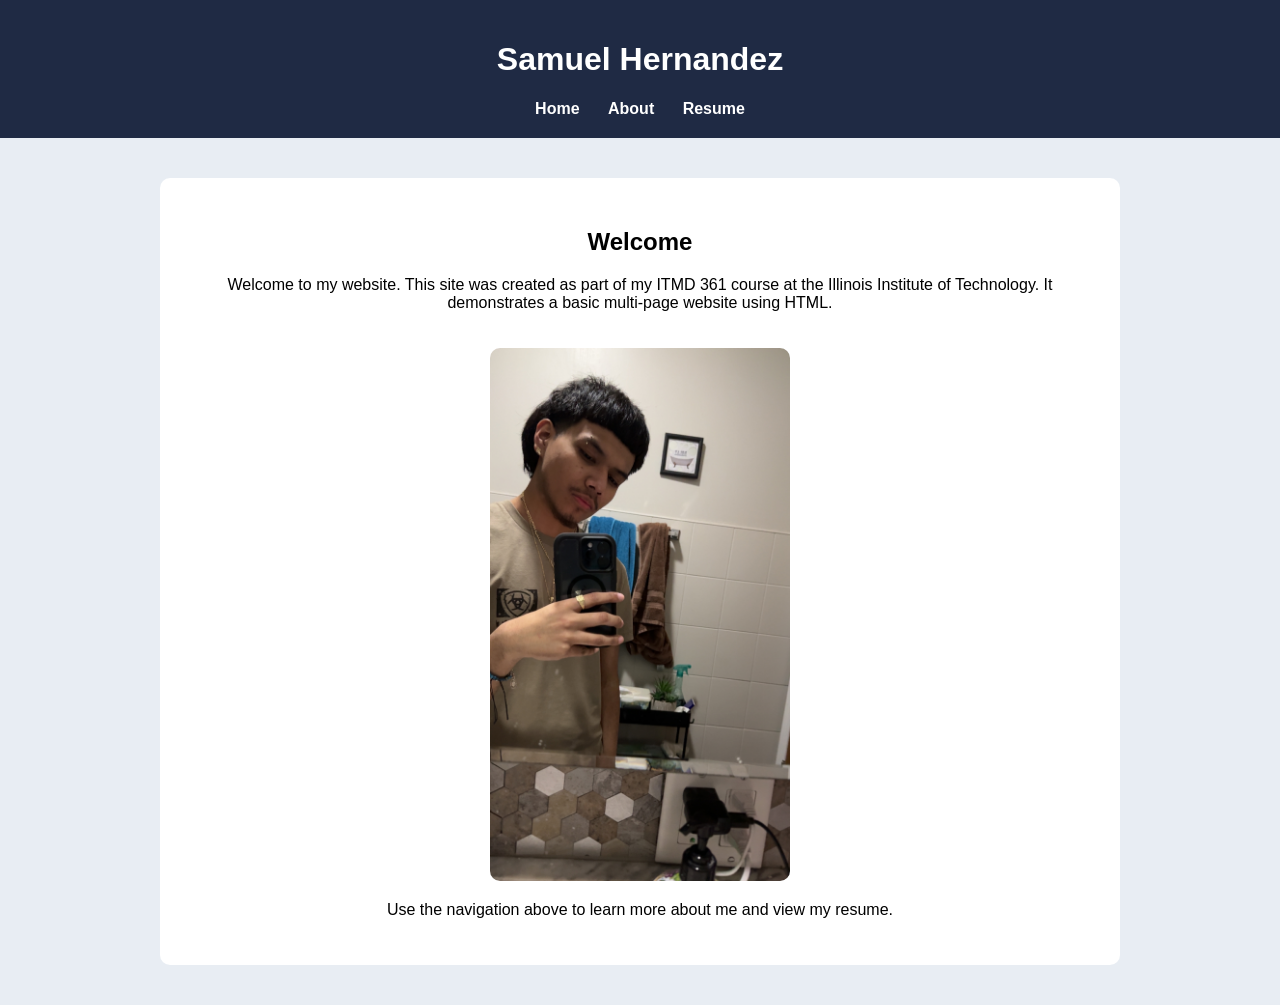
<file: index.html>
<!DOCTYPE html>
<html lang="en">

<head>
<meta charset="UTF-8">
<meta name="viewport" content="width=device-width, initial-scale=1.0">
<title>Samuel Hernandez</title>

<style>

body{
font-family: Arial, sans-serif;
background-color:#e8edf3;
margin:0;
}

header{
background:#1f2a44;
color:white;
padding:20px;
text-align:center;
}

nav a{
color:white;
text-decoration:none;
margin:0 12px;
font-weight:bold;
}

nav a:hover{
text-decoration:underline;
}

main{
max-width:900px;
margin:40px auto;
background:white;
padding:30px;
border-radius:10px;
text-align:center;
}

img{
border-radius:10px;
margin-top:20px;
}

</style>

</head>

<body>

<header>

<h1>Samuel Hernandez</h1>

<nav>
<a href="index.html">Home</a>
<a href="about.html">About</a>
<a href="resume.html">Resume</a>
</nav>

</header>

<main>

<h2>Welcome</h2>

<p>
Welcome to my website. This site was created as part of my ITMD 361 course at the Illinois Institute of Technology.
It demonstrates a basic multi-page website using HTML.
</p>

<img src="profile.jpg" alt="Photo of Samuel Hernandez" width="300">

<p>
Use the navigation above to learn more about me and view my resume.
</p>

</main>

</body>
</html>
</file>
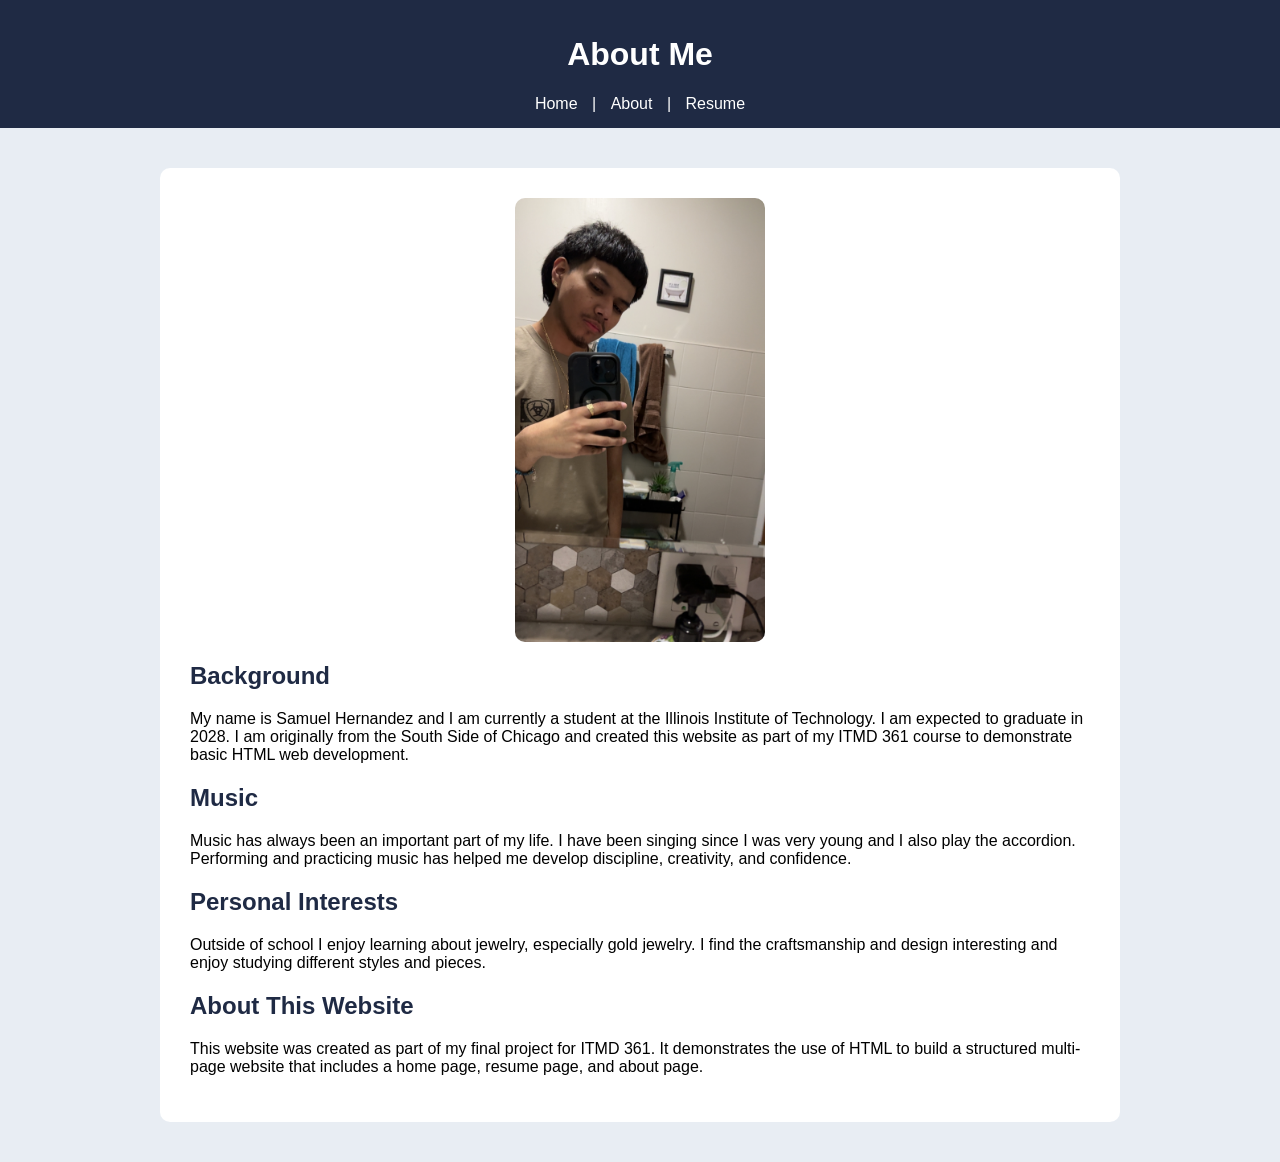
<file: about.html>
<!DOCTYPE html>
<html lang="en">

<head>
<meta charset="UTF-8">
<meta name="viewport" content="width=device-width, initial-scale=1.0">
<title>About Me</title>

<style>

body {
    font-family: Arial, sans-serif;
    background-color: #e8edf3;
    margin: 0;
}

header {
    background-color: #1f2a44;
    color: white;
    padding: 15px;
    text-align: center;
}

nav a {
    color: white;
    text-decoration: none;
    margin: 0 10px;
}

nav a:hover {
    text-decoration: underline;
}

main {
    max-width: 900px;
    margin: 40px auto;
    background: white;
    padding: 30px;
    border-radius: 10px;
}

img {
    display: block;
    margin: 0 auto 20px auto;
    border-radius: 10px;
}

h2 {
    color: #1f2a44;
}

</style>

</head>

<body>

<header>
<h1>About Me</h1>

<nav>
<a href="index.html">Home</a> |
<a href="about.html">About</a> |
<a href="resume.html">Resume</a>
</nav>

</header>

<main>

<img src="profile.jpg" alt="Photo of Samuel Hernandez" width="250">

<h2>Background</h2>
<p>
My name is Samuel Hernandez and I am currently a student at the Illinois Institute of Technology.
I am expected to graduate in 2028. I am originally from the South Side of Chicago and created this
website as part of my ITMD 361 course to demonstrate basic HTML web development.
</p>

<h2>Music</h2>
<p>
Music has always been an important part of my life. I have been singing since I was very young
and I also play the accordion. Performing and practicing music has helped me develop discipline,
creativity, and confidence.
</p>

<h2>Personal Interests</h2>
<p>
Outside of school I enjoy learning about jewelry, especially gold jewelry. I find the craftsmanship
and design interesting and enjoy studying different styles and pieces.
</p>

<h2>About This Website</h2>
<p>
This website was created as part of my final project for ITMD 361. It demonstrates the use of HTML
to build a structured multi-page website that includes a home page, resume page, and about page.
</p>

</main>

</body>
</html>
</file>
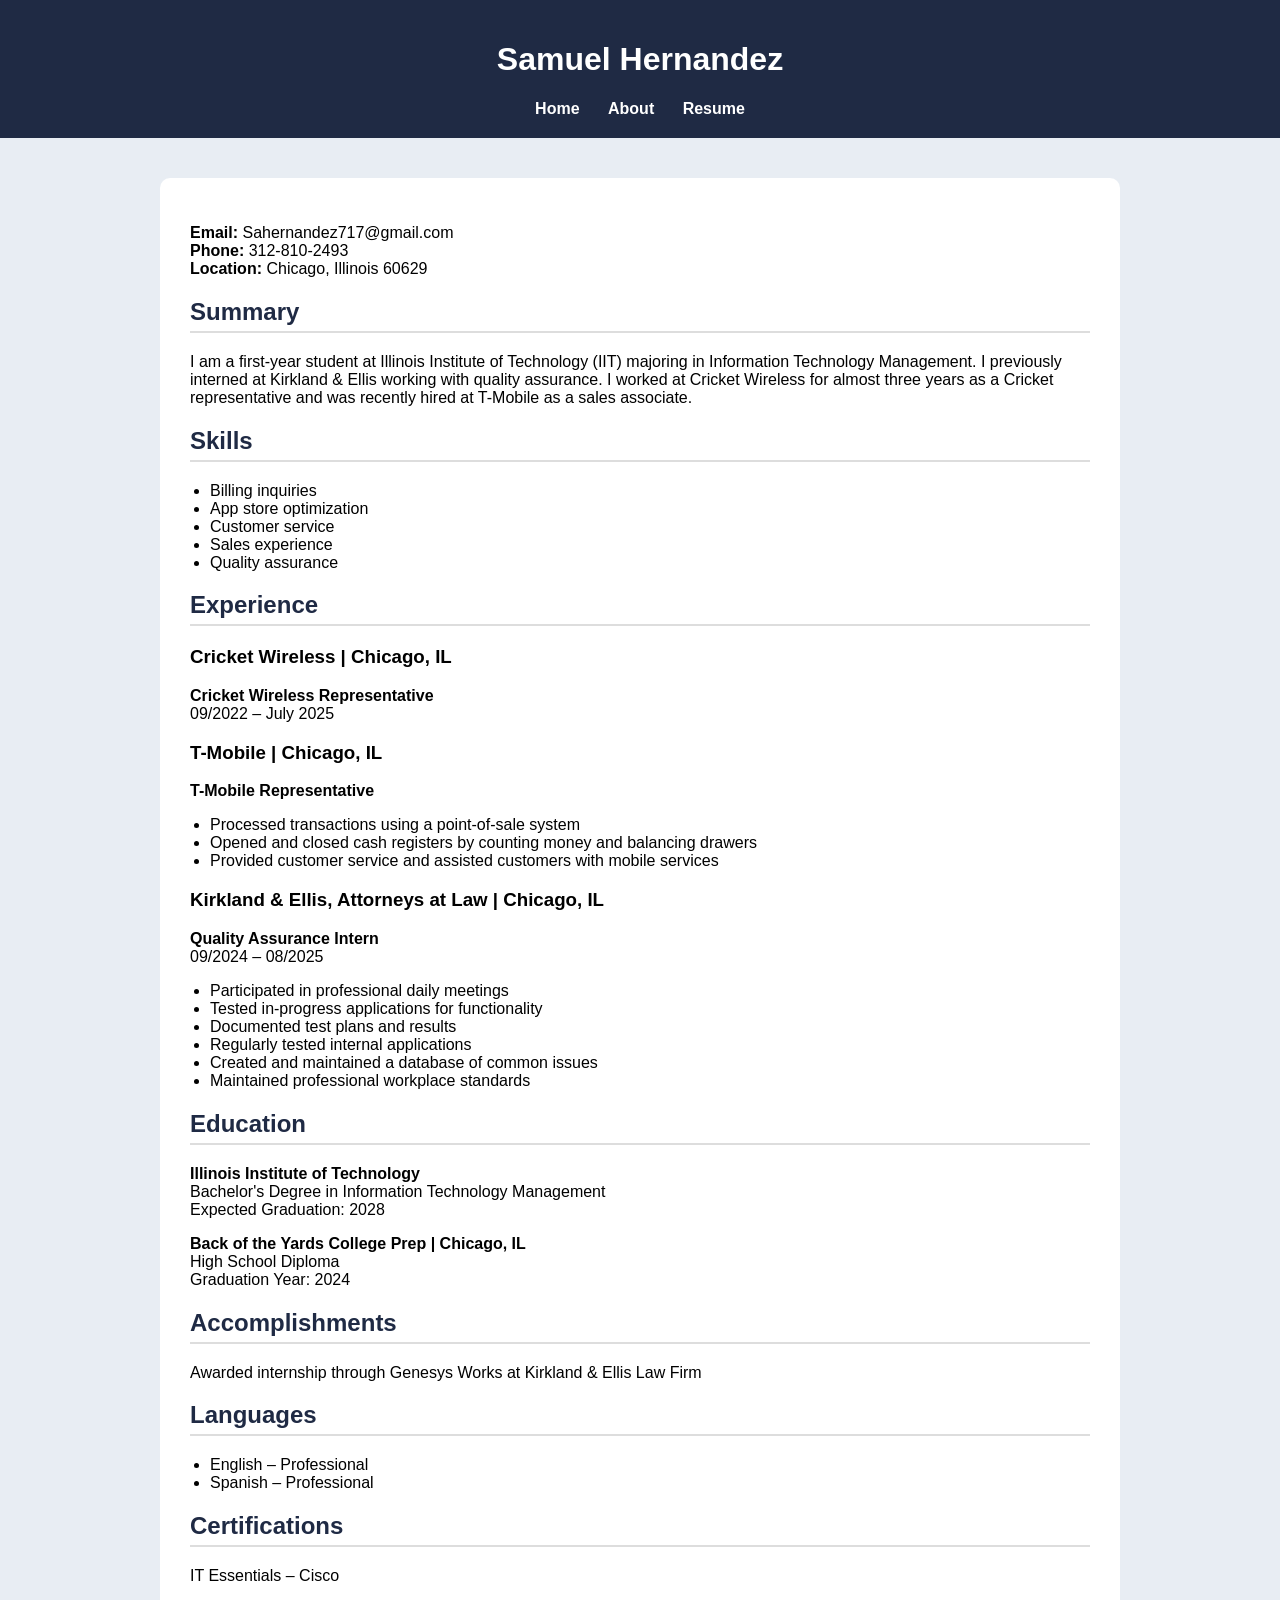
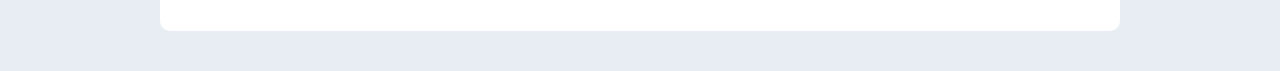
<file: resume.html>
<!DOCTYPE html>
<html lang="en">

<head>
<meta charset="UTF-8">
<meta name="viewport" content="width=device-width, initial-scale=1.0">
<title>Resume</title>

<style>

body{
font-family: Arial, sans-serif;
background-color:#e8edf3;
margin:0;
}

header{
background:#1f2a44;
color:white;
padding:20px;
text-align:center;
}

nav a{
color:white;
text-decoration:none;
margin:0 12px;
font-weight:bold;
}

nav a:hover{
text-decoration:underline;
}

main{
max-width:900px;
margin:40px auto;
background:white;
padding:30px;
border-radius:10px;
}

h2{
color:#1f2a44;
border-bottom:2px solid #ddd;
padding-bottom:5px;
}

ul{
padding-left:20px;
}

</style>

</head>

<body>

<header>

<h1>Samuel Hernandez</h1>

<nav>
<a href="index.html">Home</a>
<a href="about.html">About</a>
<a href="resume.html">Resume</a>
</nav>

</header>

<main>

<p>
<strong>Email:</strong> Sahernandez717@gmail.com<br>
<strong>Phone:</strong> 312-810-2493<br>
<strong>Location:</strong> Chicago, Illinois 60629
</p>

<h2>Summary</h2>

<p>
I am a first-year student at Illinois Institute of Technology (IIT) majoring in Information Technology Management.
I previously interned at Kirkland & Ellis working with quality assurance. I worked at Cricket Wireless for almost
three years as a Cricket representative and was recently hired at T-Mobile as a sales associate.
</p>

<h2>Skills</h2>

<ul>
<li>Billing inquiries</li>
<li>App store optimization</li>
<li>Customer service</li>
<li>Sales experience</li>
<li>Quality assurance</li>
</ul>

<h2>Experience</h2>

<h3>Cricket Wireless | Chicago, IL</h3>
<p><strong>Cricket Wireless Representative</strong><br>
09/2022 – July 2025</p>

<h3>T-Mobile | Chicago, IL</h3>
<p><strong>T-Mobile Representative</strong></p>

<ul>
<li>Processed transactions using a point-of-sale system</li>
<li>Opened and closed cash registers by counting money and balancing drawers</li>
<li>Provided customer service and assisted customers with mobile services</li>
</ul>

<h3>Kirkland & Ellis, Attorneys at Law | Chicago, IL</h3>
<p><strong>Quality Assurance Intern</strong><br>
09/2024 – 08/2025</p>

<ul>
<li>Participated in professional daily meetings</li>
<li>Tested in-progress applications for functionality</li>
<li>Documented test plans and results</li>
<li>Regularly tested internal applications</li>
<li>Created and maintained a database of common issues</li>
<li>Maintained professional workplace standards</li>
</ul>

<h2>Education</h2>

<p>
<strong>Illinois Institute of Technology</strong><br>
Bachelor's Degree in Information Technology Management<br>
Expected Graduation: 2028
</p>

<p>
<strong>Back of the Yards College Prep | Chicago, IL</strong><br>
High School Diploma<br>
Graduation Year: 2024
</p>

<h2>Accomplishments</h2>

<p>
Awarded internship through Genesys Works at Kirkland & Ellis Law Firm
</p>

<h2>Languages</h2>

<ul>
<li>English – Professional</li>
<li>Spanish – Professional</li>
</ul>

<h2>Certifications</h2>

<p>
IT Essentials – Cisco
</p>

</main>

</body>
</html>
</file>
